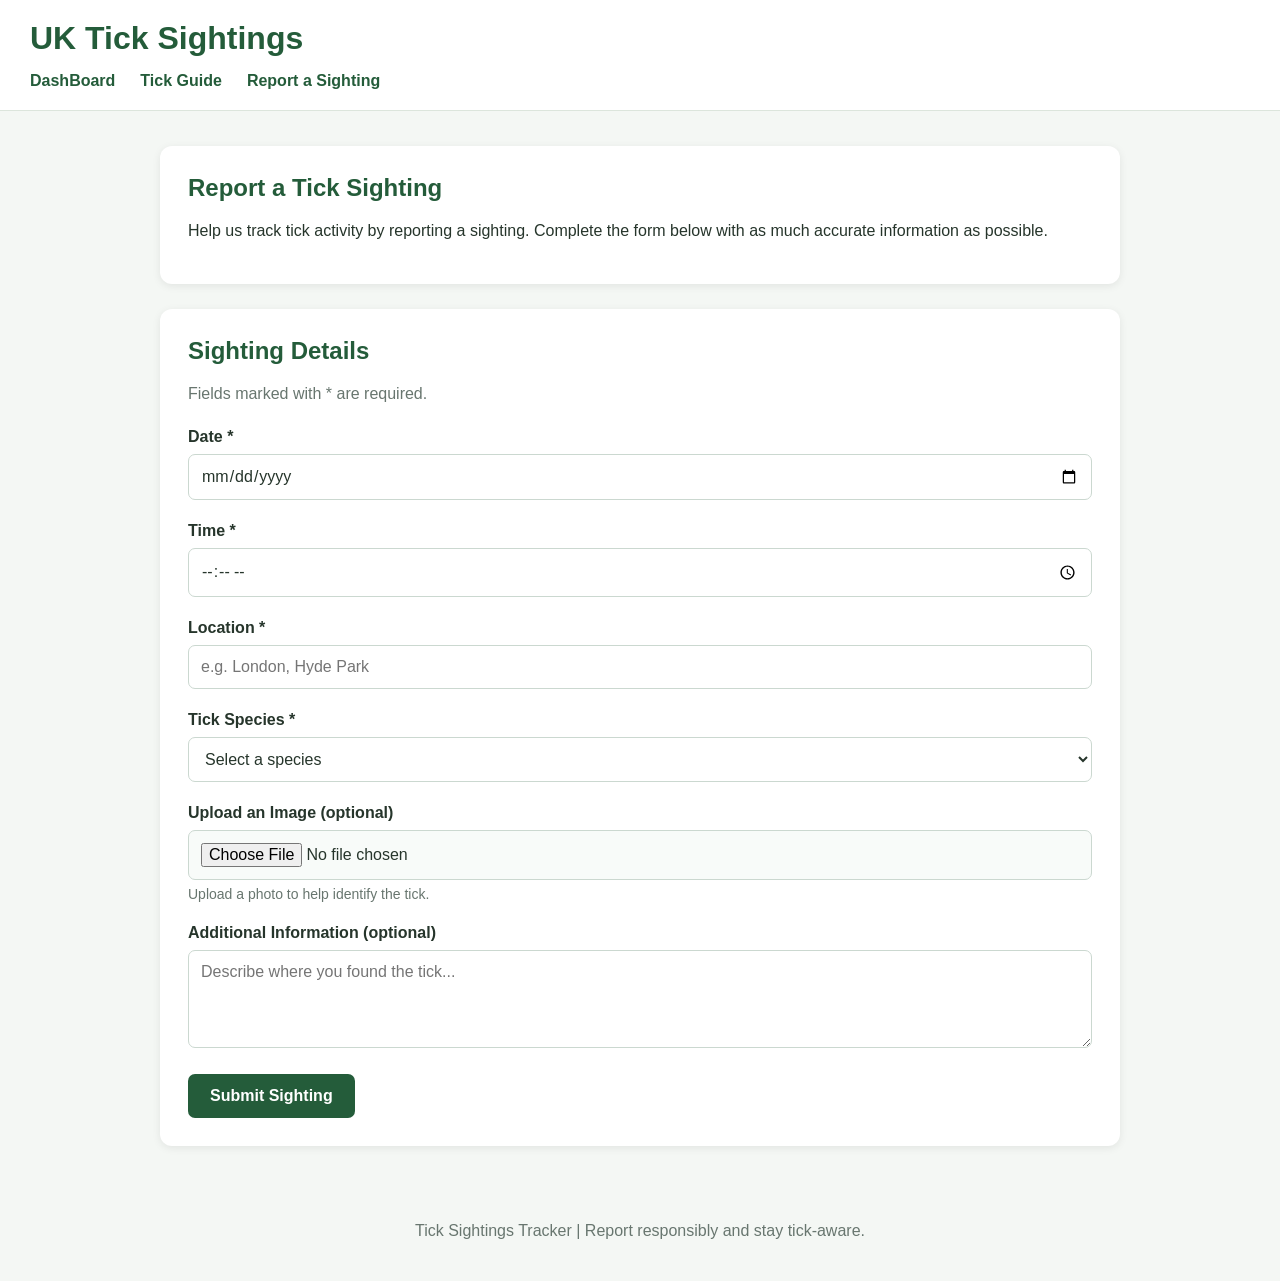
<file: ElancoProject/report.html>
<!DOCTYPE html>
<html lang="en">
<head>
    <meta charset="UTF-8">
    <meta name="viewport" content="width=device-width, initial-scale=1.0">

    <title>Report a Sighting | Tick Sightings Tracker</title>

    <link rel="stylesheet" href="report.css">
</head>
<body>

    
    <header>
        <h1>UK Tick Sightings</h1>

        <nav>
            <a href="index.html">DashBoard</a>
            <a href="education.html">Tick Guide</a>
            <a href="report.html">Report a Sighting</a>
        </nav>
    </header>

    <main>

        <!-- Introduction -->
        <section class="intro">
            <h1>Report a Tick Sighting</h1>

            <p>
                Help us track tick activity by reporting a sighting.
                Complete the form below with as much accurate information as possible.
            </p>
        </section>

        <!-- Report form -->
        <section class="report-card">
            <h2>Sighting Details</h2>

            <p class="form-description">
                Fields marked with * are required.
            </p>

            <form id="report-form">

                <div class="form-group">
                    <label for="sighting-date">Date *</label>
                    <input
                        type="date"
                        id="sighting-date"
                        name="date"
                        required
                    >
                </div>

                <div class="form-group">
                    <label for="sighting-time">Time *</label>
                    <input
                        type="time"
                        id="sighting-time"
                        name="time"
                        required
                    >
                </div>

                <div class="form-group">
                    <label for="location">Location *</label>
                    <input
                        type="text"
                        id="location"
                        name="location"
                        placeholder="e.g. London, Hyde Park"
                        required
                    >
                </div>

                <div class="form-group">
                    <label for="species">Tick Species *</label>

                    <select id="species" name="species" required>
                        <option value="">Select a species</option>
                        <option value="Southern rodent tick">Southern rodent tick</option>
                        <option value="Passerine tick">Passerine tick</option>
                        <option value="Fox/badger tick">Fox/badger tick</option>
                        <option value="Marsh tick">Marsh tick</option>
                        <option value="Tree-hole tick">Tree-hole tick</option>
                        <option value="Unknown">Unknown / Not sure</option>
                    </select>
                </div>

                
<div class="form-group">
    <label for="sighting-image">Upload an Image (optional)</label>

    <input
        type="file"
        id="sighting-image"
        name="image"
        accept="image/*"
    >

    <!-- Preview of the selected image -->
    <img
        id="image-preview"
        alt="Preview of the selected tick image"
        hidden
        style="max-width: 250px; margin-top: 10px;"
    >
    <button type="button" id="clear-image" hidden>
    Remove Image
</button>

    <p class="help-text">
        Upload a photo to help identify the tick.
    </p>
</div>


                <div class="form-group">
                    <label for="description">Additional Information (optional)</label>

                    <textarea
                        id="description"
                        name="description"
                        rows="4"
                        placeholder="Describe where you found the tick..."
                    ></textarea>
                </div>

                <!-- JavaScript validation messages will appear here -->
                <div id="form-message" role="status" aria-live="polite"></div>

                <button type="submit" class="submit-button">
                    Submit Sighting
                </button>

            </form>
        </section>

    </main>

    <footer>
        <p>Tick Sightings Tracker | Report responsibly and stay tick-aware.</p>
    </footer>

    <script src="report.js"></script>

</body>
</html>
</file>
<file: ElancoProject/report.css>
/* General page styling */
* {
    box-sizing: border-box;
}

body {
    margin: 0;
    font-family: Arial, sans-serif;
    background-color: #f4f7f4;
    color: #26352b;
}


header {
    background-color: #ffffff;
    padding: 20px 30px;
    border-bottom: 1px solid #dce5dc;
}

/* Website title */
header h1 {
    margin: 0 0 15px;
    color: #245c3a;
   
}

/* Navigation links */
nav {
    display: flex;
    flex-direction: row;
    align-items: center;
    gap: 25px;
    flex-wrap: wrap;
}

nav a {
    color: #245c3a;
    text-decoration: none;
    font-weight: bold;
}

nav a:hover {
    color: #183f29;
}

/* Main content */
main {
    max-width: 1000px;
    margin: 35px auto;
    padding: 0 20px;
}

/* Introduction and form cards */
.intro,
.report-card {
    background-color: #ffffff;
    padding: 28px;
    margin-bottom: 25px;
    border-radius: 12px;
    box-shadow: 0 2px 8px rgba(0, 0, 0, 0.08);
}

/* Headings inside the page */
main h1,
main h2 {
    color: #245c3a;
}

.intro h1 {
    margin-top: 0;
}

.report-card h2 {
    margin-top: 0;
}

.form-description {
    color: #68766f;
    margin-bottom: 25px;
}

/* Form fields */
.form-group {
    margin-bottom: 22px;
}

label {
    display: block;
    font-weight: bold;
    margin-bottom: 8px;
}

input,
select,
textarea {
    width: 100%;
    padding: 12px;
    border: 1px solid #cbd8d0;
    border-radius: 7px;
    font: inherit;
    background-color: #ffffff;
    color: #26352b;
}

input:focus,
select:focus,
textarea:focus {
    outline: 2px solid #72ad91;
    border-color: #245c3a;
}

input[type="file"] {
    background-color: #f8fbf9;
}

textarea {
    resize: vertical;
}

.help-text {
    font-size: 14px;
    color: #68766f;
    margin: 6px 0 0;
}

/* Submit button */
.submit-button {
    background-color: #245c3a;
    color: #ffffff;
    border: none;
    padding: 13px 22px;
    border-radius: 7px;
    font-size: 16px;
    font-weight: bold;
    cursor: pointer;
}

.submit-button:hover {
    background-color: #183f29;
}

/* JavaScript validation message area */
#form-message {
    margin-bottom: 15px;
    font-weight: bold;
}

/* Footer */
footer {
    text-align: center;
    padding: 25px 15px;
    color: #68766f;
}

/* Mobile layout */
@media (max-width: 600px) {
    header {
        padding: 20px;
    }

    nav {
        gap: 15px;
    }

    main {
        margin-top: 20px;
    }

    .intro,
    .report-card {
        padding: 20px;
    }

    
}
#form-message.error {
    color: #c62828;
}

#form-message.warning {
    color: #a76500;
}

#form-message.success {
    color: #247653;
}
</file>
